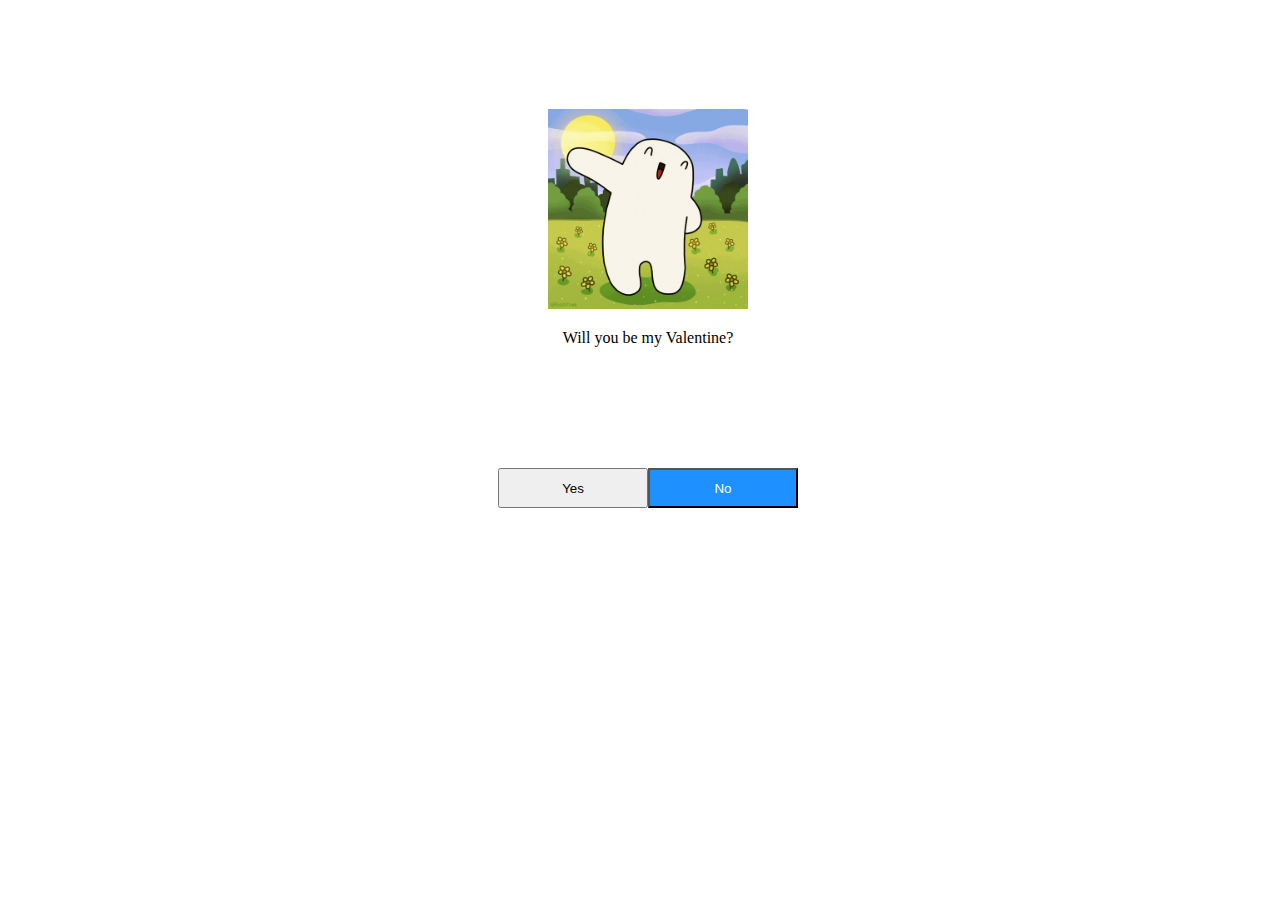
<file: index.html>
<!DOCTYPE html>
<html lang="en">
<head>
    <meta charset="UTF-8">
    <meta name="viewport" content="width=device-width, initial-scale=1.0">
    <title>HEhe</title>
    
    <link rel="stylesheet" href="style.css">
</head>
<body>
    <div class="screen">
        
        <div class="proposal">
            <img src="giphy.gif">
            <div>Will you be my Valentine?</div>
            
        </div>
        <div class="buttons">
            <div class="yes-button-container">
                <a href="./after-yes.html"><button class="yes-button" >Yes</button></a>

            </div>
            <div class="no-button-container">
                <button id="btn">No</button>
            </div>
        </div>
        
    </div>
    
</body>
<script >
    const button = document.getElementById('btn');
    button.addEventListener('mouseover', function () {
        button.style.left = `${Math.ceil(Math.random() * 90)}%`;
        button.style.top = `${Math.ceil(Math.random() * 90)}%`;
    });
    button.addEventListener('click', function () {
        alert('you must really hate me to go through all that pain. Click yes or i will haunt you.')
    });
</script>
</html>
</file>
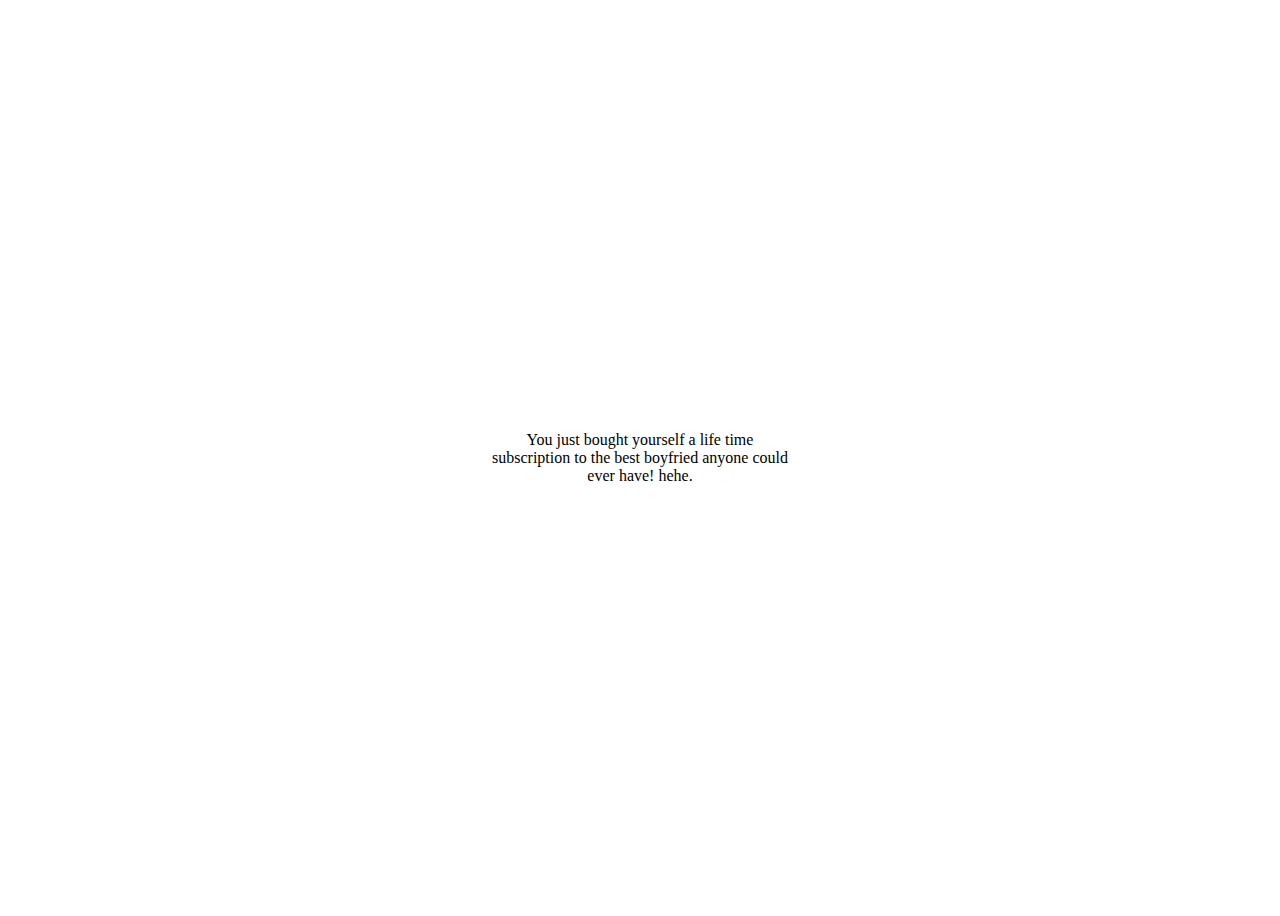
<file: after-yes.html>
<!DOCTYPE html>
<html lang="en">
<head>
    <meta charset="UTF-8">
    <meta name="viewport" content="width=device-width, initial-scale=1.0">
    <title>Document</title>
    <link rel="stylesheet" href="./after-yes-style.css">
</head>
<body>
    <div class="screen">
        <div class="msg">You just bought yourself a life time subscription to the best boyfried anyone could ever have! hehe.</div>
    </div>
</body>
</html>
</file>
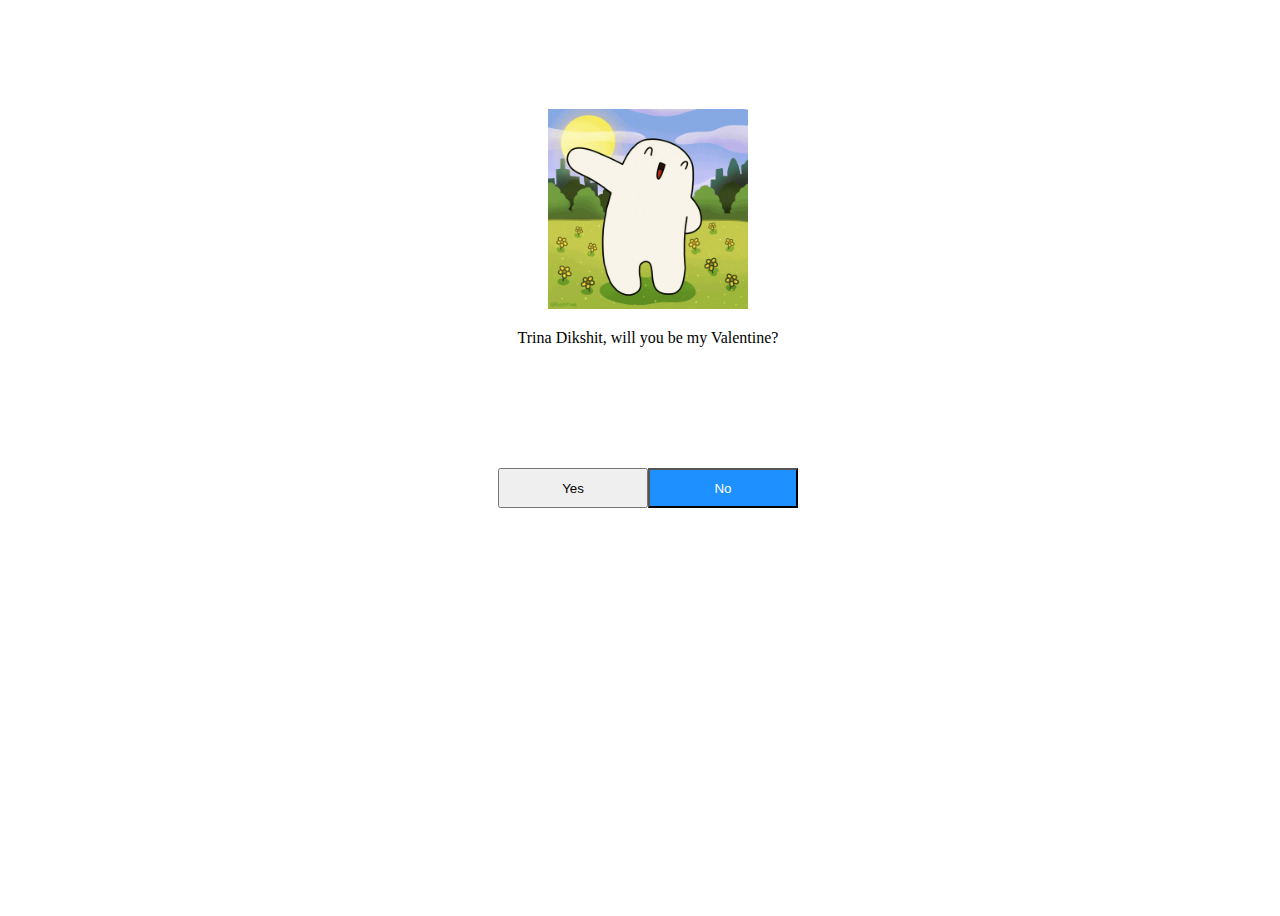
<file: page.html>
<!DOCTYPE html>
<html lang="en">
<head>
    <meta charset="UTF-8">
    <meta name="viewport" content="width=device-width, initial-scale=1.0">
    <title>HEhe</title>
    
    <link rel="stylesheet" href="style.css">
</head>
<body>
    <div class="screen">
        
        <div class="proposal">
            <img src="../giphy.gif">
            <div>Trina Dikshit, will you be my Valentine?</div>
            
        </div>
        <div class="buttons">
            <div class="yes-button-container">
                <a href="./after-yes.html"><button class="yes-button" >Yes</button></a>

            </div>
            <div class="no-button-container">
                <button id="btn">No</button>
            </div>
        </div>
        
    </div>
    
</body>
<script >
    const button = document.getElementById('btn');
    button.addEventListener('mouseover', function () {
        button.style.left = `${Math.ceil(Math.random() * 90)}%`;
        button.style.top = `${Math.ceil(Math.random() * 90)}%`;
    });
    button.addEventListener('click', function () {
        alert('you clicked me')
    });
</script>
</html>
</file>
<file: style.css>
#btn {
    position: absolute;
    transition: .5s;
    background-color: dodgerblue;
    padding: 10px;
    height: 40px;
    width: 150px;
    align-items: end;
    color: white;

}


img{
    height: 200px;
    padding-bottom: 20px;
}
.screen{
    align-items: center;
    justify-content: center;
    height: 100vh;
    width: 100vw;
    display: flex;
    flex-direction: column;
}

.proposal{
    display: flex;
    flex-direction: column;
    flex: 1;
    align-items: center;
    justify-content: center;
    padding-bottom: 20px;

}
.buttons{
    flex: 1;
    display: grid;
    grid-template-columns: 1fr 1fr;
}
.yes-button{
    height: 40px;
    width: 150px;
}
</file>
<file: after-yes-style.css>
.screen{
    display: flex;
    align-items: center;
    justify-content: center;
    height: 100vh;
}
.msg{
    display: inline-block;
    width: 300px;
    text-align: center;
}
</file>
